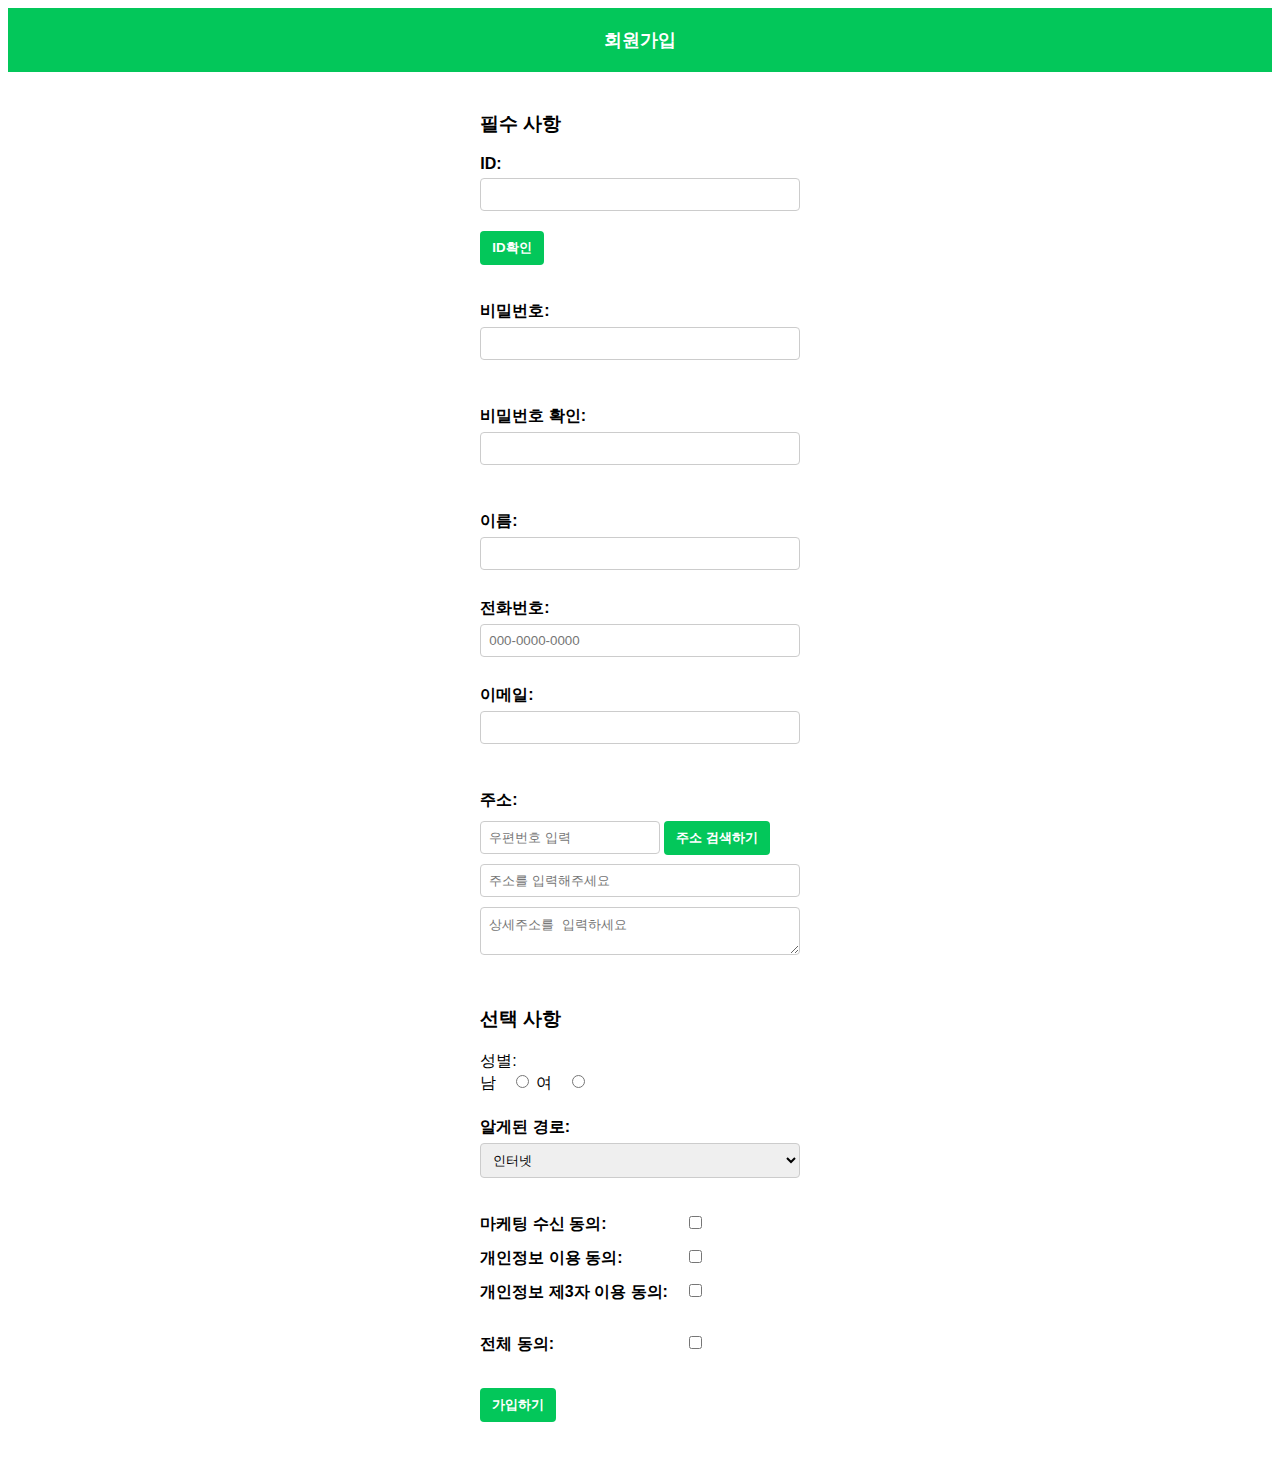
<file: login_page/index.html>
<!DOCTYPE html>
<html lang="ko">
  <head>
    <meta charset="UTF-8" />
    <meta name="viewport" content="width=device-width, initial-scale=1.0" />
    <title>회원가입</title>
    <link rel="stylesheet" href="index.css" />
    <style></style>
  </head>
  <body>
    <header>
      <h1>회원가입</h1>
    </header>
    <div id="body">
      <div id="body1">
        <form id="myForm">
          <!-- id -->
          <h3>필수 사항</h3>
          <label for="id" class="row">ID:</label>
          <input type="text" id="id" name="id" required />
          <div>
            <button type="button" id="validate">ID확인</button>
            <span id="validatedText"></span>
          </div>

          <br /><br />
          <!-- password -->
          <label for="password" class="row">비밀번호:</label>
          <input
            type="password"
            id="password"
            name="password"
            required
            pattern="^(?=.*[a-zA-Z])(?=.*\d)(?=.*[@$!%*?&])[A-Za-z\d@$!%*?&]{1,10}$"
          />
          <div id="password-info" style="color: red"></div>
          <br /><br />
          <label for="password" id="password" name="password" class="row"
            >비밀번호 확인:</label
          >
          <input
            type="password"
            id="passwordCheck"
            name="passwordCheck"
            required
          />
          <div id="password-check" style="color: red"></div>
          <br /><br />
          <!-- name -->
          <label for="name" class="row">이름:</label>
          <input type="text" id="name" name="name" required /><br /><br />
          <!-- phone -->
          <label for="phone" class="row">전화번호:</label>
          <input
            type="tel"
            id="phone"
            name="phone"
            required
            placeholder="000-0000-0000"
          /><br /><br />
          <!-- email -->
          <label for="email" class="row">이메일:</label>
          <input type="email" id="email" name="email" required />
          <div id="email-check" style="color: red"></div>
          <br /><br />
          <!-- address -->
          <label for="message">주소:</label><br />
          <input id="post" type="text" placeholder="우편번호 입력" required />
          <button>주소 검색하기</button>
          <br />
          <input
            id="address"
            type="text"
            placeholder="주소를 입력해주세요"
            required
          /><br />
          <textarea
            id="message"
            name="message"
            rows="2"
            cols="30"
            placeholder="상세주소를 입력하세요"
          ></textarea
          ><br /><br />
          <!-- 선택사항 -->
          <h3>선택 사항</h3>
          <!-- 성별 -->
          <div>성별:</div>
          <label for="radioM" class="checkbox-label">남</label>
          <input type="radio" class="radio" id="radioM" name="gender" />
          <label for="radioF" class="checkbox-label">여</label>
          <input type="radio" id="radioF" name="gender" /><br /><br />
          <!-- 사용 목적 -->
          <label for="route" class="row">알게된 경로:</label>
          <select name="route" id="route">
            <option value="internet">인터넷</option>
            <option value="blog">블로그</option></select
          ><br /><br />
          <label class="row2" for="marketing">마케팅 수신 동의:</label>
          <input type="checkbox" id="marketing" name="marketing" /><br />
          <label class="row2" for="info">개인정보 이용 동의:</label>
          <input type="checkbox" id="info" name="info" /><br />
          <label class="row2" for="info3">개인정보 제3자 이용 동의:</label>
          <input type="checkbox" id="info3" name="info3" /><br /><br />
          <label class="row2" for="all">전체 동의:</label>
          <input type="checkbox" id="all" name="all" /><br /><br />
          <!-- submit -->
          <input type="submit" value="가입하기" />
        </form>
      </div>
    </div>
    <script src="index.js"></script>
  </body>
</html>
</file>
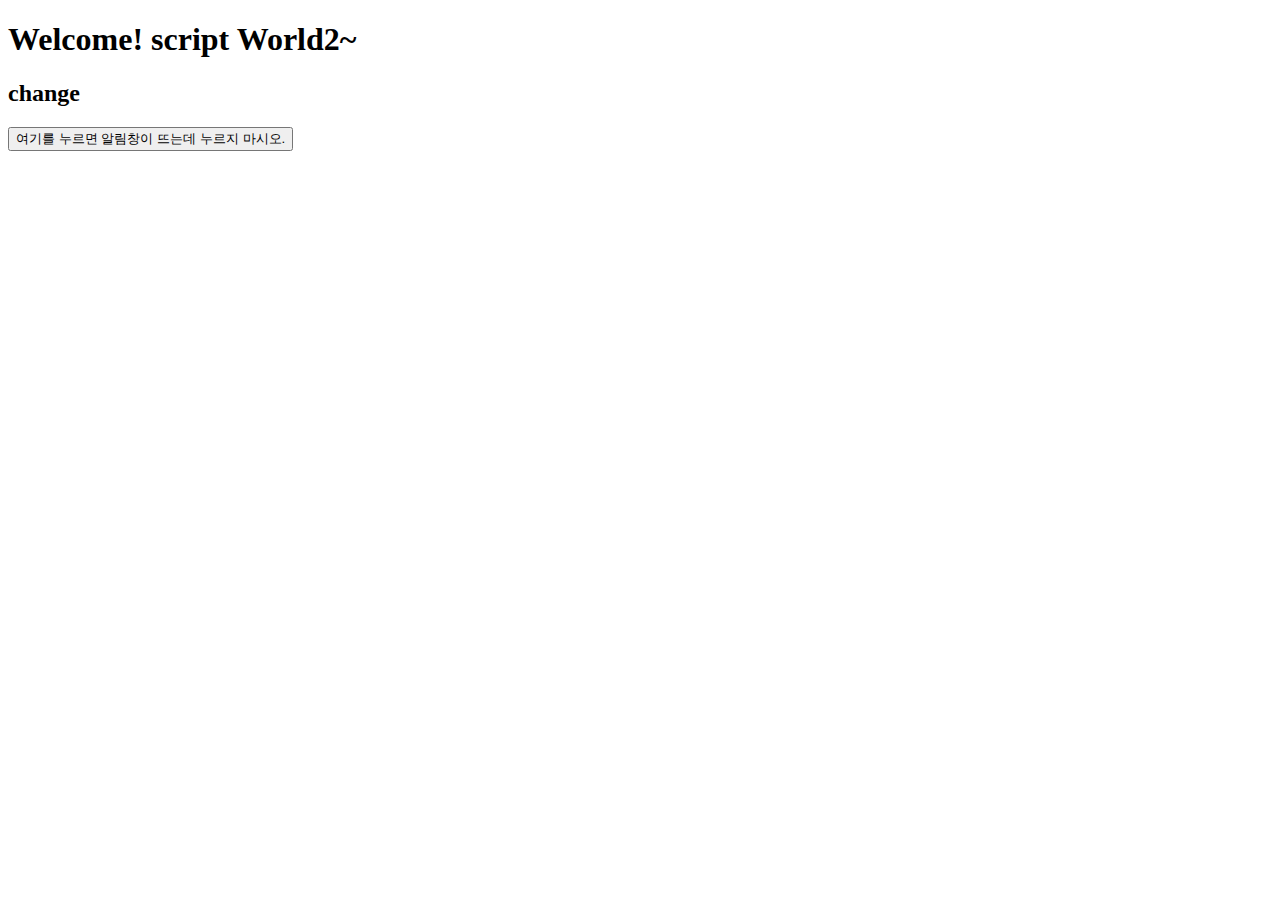
<file: copy/cody.html>
<!DOCTYPE html>
<html lang="en">
  <head>
    <meta charset="UTF-8" />
    <meta name="viewport" content="width=device-width, initial-scale=1.0" />
    <title>Document</title>
  </head>
  <body>
    <h1>Welcome! script World2~</h1>
    <h2>change</h2>
    <button onclick="test2()" id="button">
      여기를 누르면 알림창이 뜨는데 누르지 마시오.
    </button>
    <div id="position"></div>

    <script>
      document.getElementById("button").addEventListener("click", function () {
        document.getElementById("position").textContent =
          document.getElementById("position").textContent + "hello2";
      });
      function test() {
        document.getElementById("position").textContent =
          document.getElementById("position").textContent + "hello1";
      }

      function test2() {
        let numbers = 12345692394239493453;

        let sum = 0;
        while (numbers > 0) {
          let splitNum = numbers % 10;
          sum += splitNum;

          numbers = parseInt(numbers / 10);
        }
        console.log(sum);
      }
    </script>
  </body>
</html>
</file>
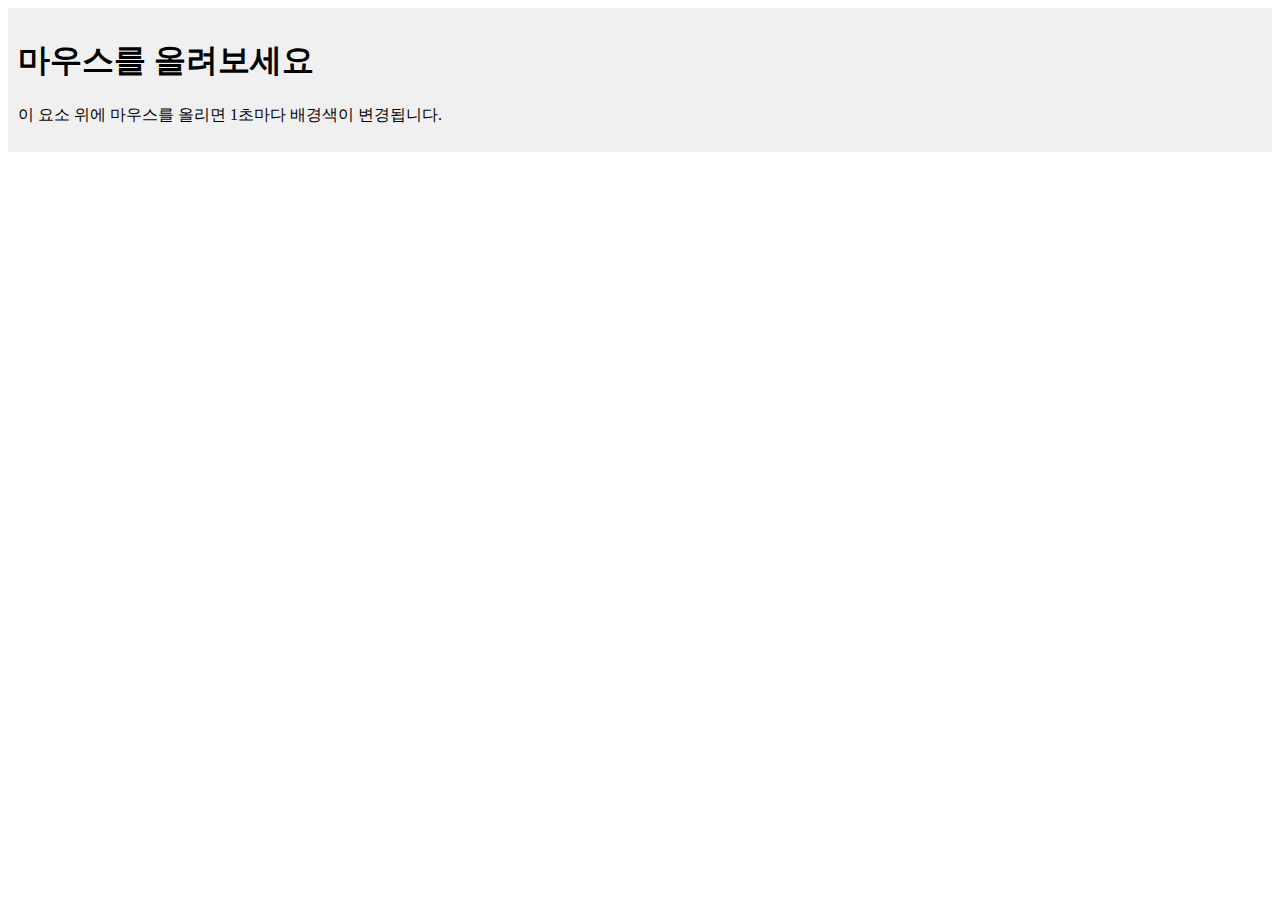
<file: hover/hover.html>
<!DOCTYPE html>
<html>
  <head>
    <title>호버 시 배경색 변경 예시</title>
    <link rel="stylesheet" type="text/css" href="hover.css" />
  </head>
  <body>
    <div id="hoverableDiv">
      <h1>마우스를 올려보세요</h1>
      <p>이 요소 위에 마우스를 올리면 1초마다 배경색이 변경됩니다.</p>
    </div>

    <script src="hover.js"></script>
  </body>
</html>
</file>
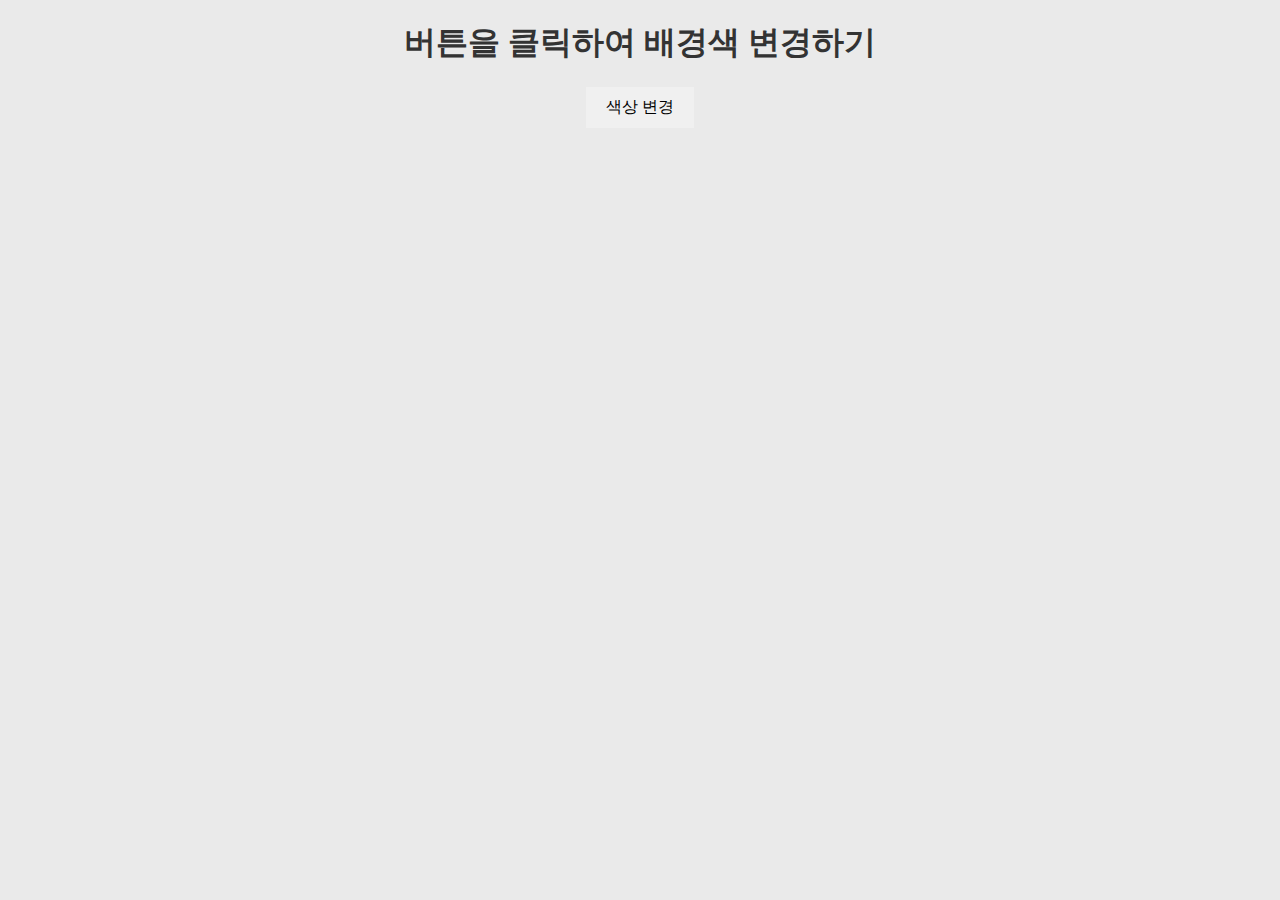
<file: html_css_js/html.html>
<!DOCTYPE html>
<html>
  <head>
    <title>HTML CSS JS 예시</title>
    <link rel="stylesheet" type="text/css" href="css.css" />
  </head>
  <body>
    <h1>버튼을 클릭하여 배경색 변경하기</h1>
    <button id="colorButton">색상 변경</button>

    <script src="js.js"></script>
  </body>
</html>
</file>
<file: login_page/index.css>
body {
  font-family: "Noto Sans", sans-serif;
}

header {
  text-align: center;
  padding: 20px 0;
  background-color: #03c75a;
  color: #fff;
  justify-content: center;
}

header h1 {
  font-size: 18px;
  font-weight: 700;
  margin: 0;
}

#body {
  padding: 20px;
  display: flex;
  justify-content: center;
}

form {
  margin-bottom: 20px;
}

label {
  font-weight: 700;
  margin-bottom: 5px;
}

input[type="text"],
input[type="password"],
input[type="tel"],
input[type="email"],
select,
textarea {
  width: 100%;
  padding: 8px;
  border: 1px solid #ccc;
  border-radius: 4px;
  box-sizing: border-box;
  margin-bottom: 10px;
}

input[type="submit"],
input[type="checkbox"],
input[type="file"],
button {
  margin-top: 10px;
  padding: 8px 12px;
  border-radius: 4px;
  border: none;
  color: #fff;
  font-weight: 700;
  cursor: pointer;
}

button {
  background-color: #03c75a;
}

input[type="submit"],
input[type="checkbox"],
input[type="file"] {
  background-color: #03c75a;
}

.row {
  display: inline-block;
  width: 120px;
}

.row2 {
  display: inline-block;
  width: 200px;
}

.checkbox-label {
  display: inline-block;
  margin-right: 10px;
  font-weight: 400;
}

#post {
  display: inline-block;
  width: calc(100% - 140px);
}

#address {
  width: calc(100% - 0px);
}
</file>
<file: hover/hover.css>
#hoverableDiv {
  background-color: #f0f0f0;
  padding: 10px;
  transition: background-color 0.3s ease;
}
</file>
<file: html_css_js/css.css>
body {
  background-color: #eaeaea;
  text-align: center;
}

h1 {
  color: #333;
}

button {
  padding: 10px 20px;
  font-size: 16px;
  background-color: #f0f0f0;
  border: none;
  cursor: pointer;
}
</file>
